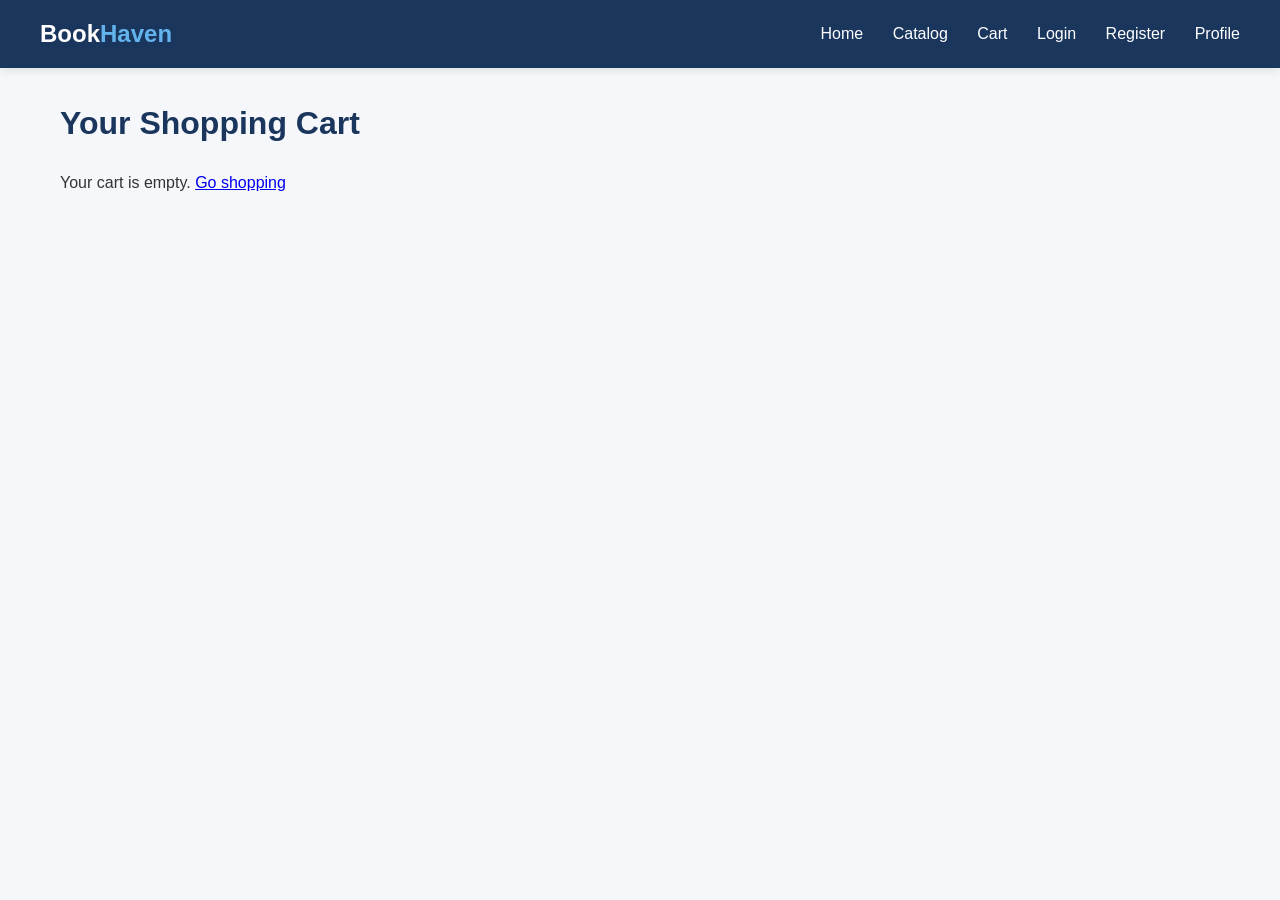
<file: cart.html>
<!DOCTYPE html>
<html lang="en">
<head>
<meta charset="UTF-8">
<title>Shopping Cart - BookHaven</title>
<link rel="stylesheet" href="style.css">
</head>
<body>
<header>
<div class="logo">Book<span>Haven</span></div>
<nav>
<a href="index.html">Home</a>
<a href="catalog.html">Catalog</a>
<a href="cart.html">Cart</a>
<a href="login.html">Login</a>
<a href="registration.html">Register</a>
<a href="profile.html">Profile</a>
</nav>
</header>

<div class="container">
<h1>Your Shopping Cart</h1>
<div id="cartContainer"></div>

<div id="totalsSection" class="totals" style="display:none;">
<p>Subtotal: <span id="subtotal">₹0</span></p>
<p>Tax (5%): <span id="tax">₹0</span></p>
<p class="grand-total">Grand Total: <span id="grandTotal">₹0</span></p>
<br>
<a href="payment.html" class="btn btn-success">Proceed to Payment</a>
</div>
</div>

<script src="script.js"></script>
<script>
displayCart();
</script>
</body>
</html>
</file>
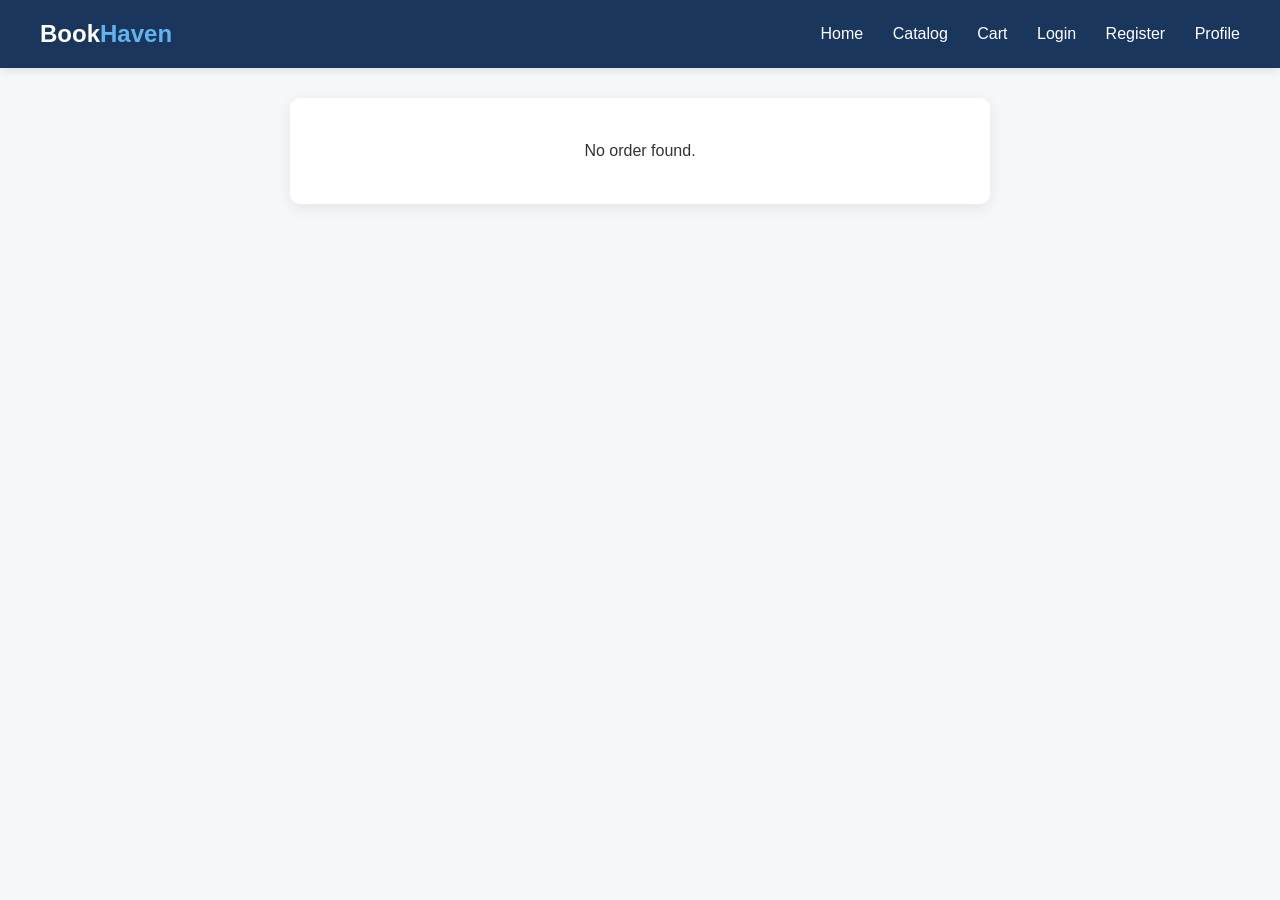
<file: confirmation.html>
<!DOCTYPE html>
<html lang="en">
<head>
<meta charset="UTF-8">
<title>Order Confirmation - BookHaven</title>
<link rel="stylesheet" href="style.css">
</head>
<body>
<header>
<div class="logo">Book<span>Haven</span></div>
<nav>
<a href="index.html">Home</a>
<a href="catalog.html">Catalog</a>
<a href="cart.html">Cart</a>
<a href="login.html">Login</a>
<a href="registration.html">Register</a>
<a href="profile.html">Profile</a>
</nav>
</header>

<div class="container">
<div class="confirmation-box" id="confirmationContent">
<h1>🎉 Order Confirmed!</h1>
<p>Thank you for shopping with BookHaven.</p>

<div class="order-details">
<p><strong>Order ID:</strong> <span id="orderId"></span></p>
<p><strong>Customer Name:</strong> <span id="customerName"></span></p>
<p><strong>Order Date:</strong> <span id="orderDate"></span></p>
<p><strong>Total Amount:</strong> <span id="orderTotal"></span></p>
<br>
<strong>Ordered Books:</strong>
<ul id="orderedBooks"></ul>
</div>

<br>
<a href="catalog.html" class="btn">Continue Shopping</a>
</div>
</div>

<script src="script.js"></script>
<script>
showConfirmation();
</script>
</body>
</html>
</file>
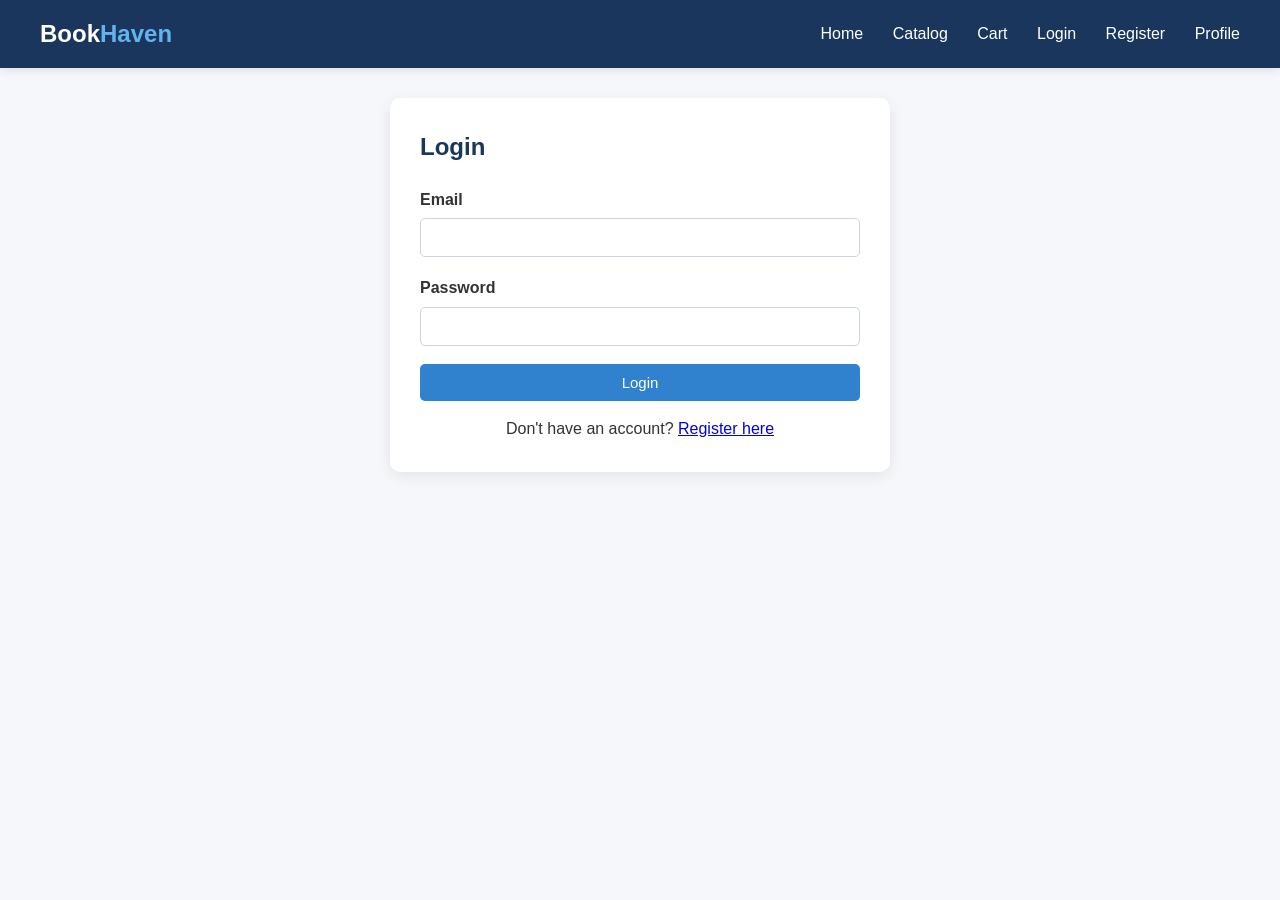
<file: login.html>
<!DOCTYPE html>
<html lang="en">
<head>
<meta charset="UTF-8">
<title>Login - BookHaven</title>
<link rel="stylesheet" href="style.css">
</head>
<body>
<header>
<div class="logo">Book<span>Haven</span></div>
<nav>
<a href="index.html">Home</a>
<a href="catalog.html">Catalog</a>
<a href="cart.html">Cart</a>
<a href="login.html">Login</a>
<a href="registration.html">Register</a>
<a href="profile.html">Profile</a>
</nav>
</header>

<div class="container">
<div class="form-box">
<h2>Login</h2>
<form onsubmit="loginUser(event)">
<div class="form-group">
<label>Email</label>
<input type="email" id="loginEmail" required>
<div id="loginEmailError" class="error"></div>
</div>
<div class="form-group">
<label>Password</label>
<input type="password" id="loginPassword" required>
<div id="loginPasswordError" class="error"></div>
</div>
<button type="submit" class="btn" style="width:100%">Login</button>
</form>
<p style="margin-top:15px; text-align:center;">
Don't have an account? <a href="registration.html">Register here</a>
</p>
</div>
</div>

<script src="script.js"></script>
</body>
</html>
</file>
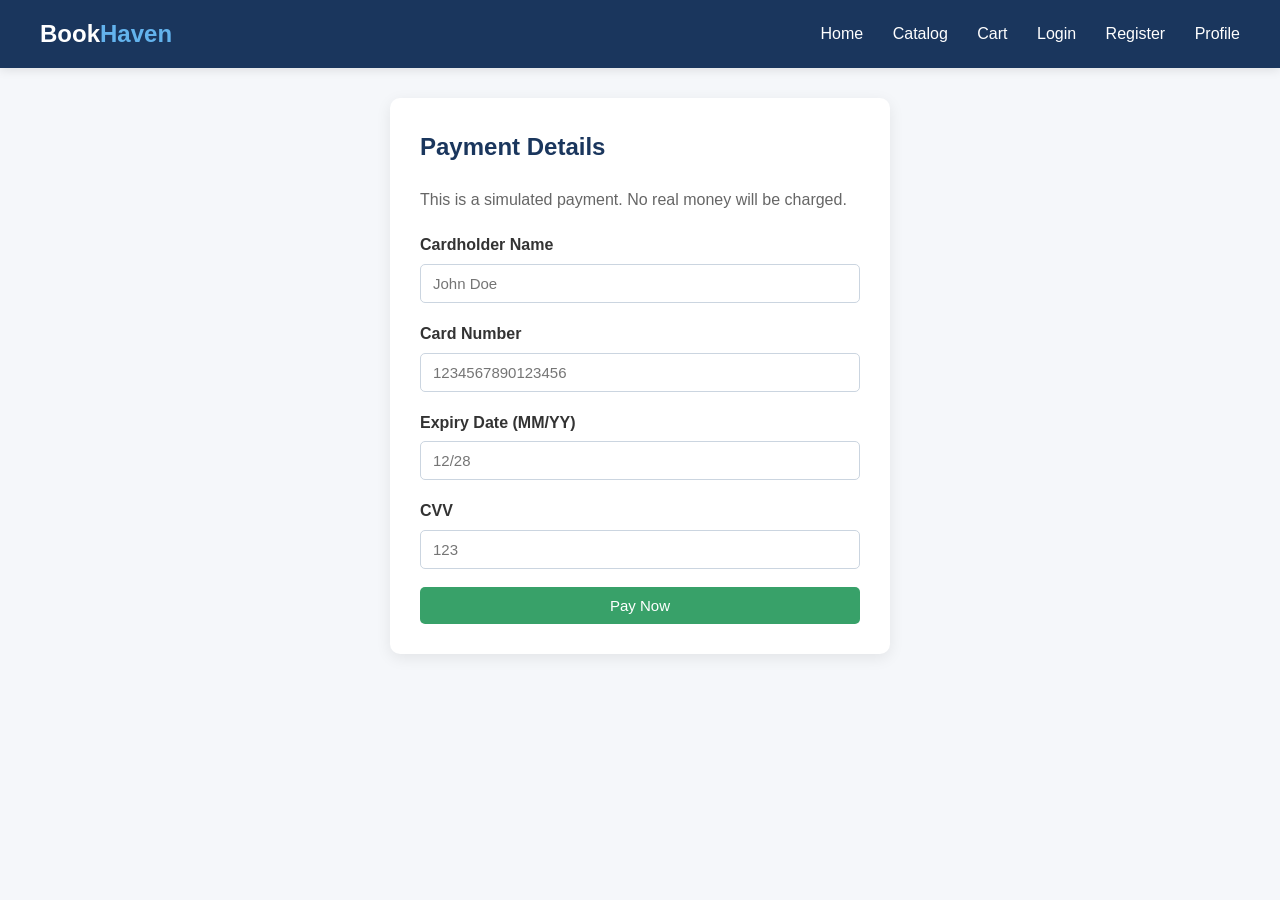
<file: payment.html>
<!DOCTYPE html>
<html lang="en">
<head>
<meta charset="UTF-8">
<title>Payment - BookHaven</title>
<link rel="stylesheet" href="style.css">
</head>
<body>
<header>
<div class="logo">Book<span>Haven</span></div>
<nav>
<a href="index.html">Home</a>
<a href="catalog.html">Catalog</a>
<a href="cart.html">Cart</a>
<a href="login.html">Login</a>
<a href="registration.html">Register</a>
<a href="profile.html">Profile</a>
</nav>
</header>

<div class="container">
<div class="form-box">
<h2>Payment Details</h2>
<p style="margin-bottom:20px; color:#666;">This is a simulated payment. No real money will be charged.</p>

<form onsubmit="processPayment(event)">
<div class="form-group">
<label>Cardholder Name</label>
<input type="text" id="cardName" placeholder="John Doe" required>
<div id="cardNameError" class="error"></div>
</div>
<div class="form-group">
<label>Card Number</label>
<input type="text" id="cardNumber" placeholder="1234567890123456" maxlength="16" required>
<div id="cardNumberError" class="error"></div>
</div>
<div class="form-group">
<label>Expiry Date (MM/YY)</label>
<input type="text" id="cardExpiry" placeholder="12/28" required>
<div id="cardExpiryError" class="error"></div>
</div>
<div class="form-group">
<label>CVV</label>
<input type="text" id="cardCvv" placeholder="123" maxlength="4" required>
<div id="cardCvvError" class="error"></div>
</div>
<button type="submit" class="btn btn-success" style="width:100%">Pay Now</button>
</form>
</div>
</div>

<script src="script.js"></script>
</body>
</html>
</file>
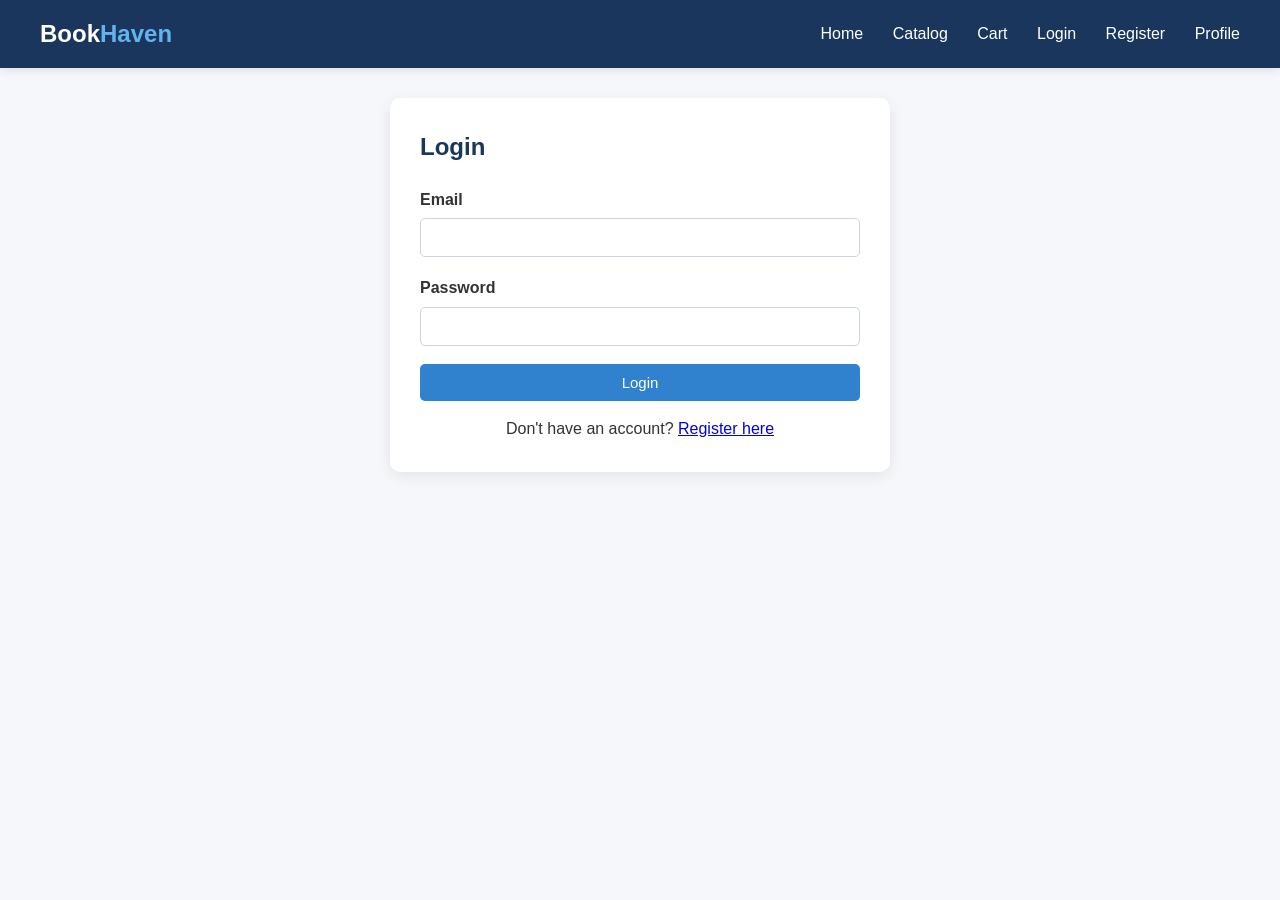
<file: profile.html>
<!DOCTYPE html>
<html lang="en">
<head>
<meta charset="UTF-8">
<title>My Profile - BookHaven</title>
<link rel="stylesheet" href="style.css">
</head>
<body>
<header>
<div class="logo">Book<span>Haven</span></div>
<nav>
<a href="index.html">Home</a>
<a href="catalog.html">Catalog</a>
<a href="cart.html">Cart</a>
<a href="login.html">Login</a>
<a href="registration.html">Register</a>
<a href="profile.html">Profile</a>
<a href="#" onclick="logout()">Logout</a>
</nav>
</header>

<div class="container">
<div class="form-box">
<h2>My Profile</h2>

<div id="viewSection">
<p><strong>Name:</strong> <span id="profileName"></span></p>
<p><strong>Email:</strong> <span id="profileEmail"></span></p>
<p><strong>Phone:</strong> <span id="profilePhone"></span></p>
<p><strong>Address:</strong> <span id="profileAddress"></span></p>
<br>
<button class="btn" onclick="enableEdit()">Edit Profile</button>
</div>

<div id="editSection" style="display:none;">
<form onsubmit="saveProfile(event)">
<div class="form-group">
<label>Name</label>
<input type="text" id="editName" required>
</div>
<div class="form-group">
<label>Phone</label>
<input type="text" id="editPhone" required>
</div>
<div class="form-group">
<label>Address</label>
<textarea id="editAddress" rows="3" required></textarea>
</div>
<button type="submit" class="btn btn-success">Save Changes</button>
<button type="button" class="btn" onclick="document.getElementById('editSection').style.display='none';
document.getElementById('viewSection').style.display='block';">Cancel</button>
</form>
</div>
</div>
</div>

<script src="script.js"></script>
<script>
loadProfile();
</script>
</body>
</html>
</file>
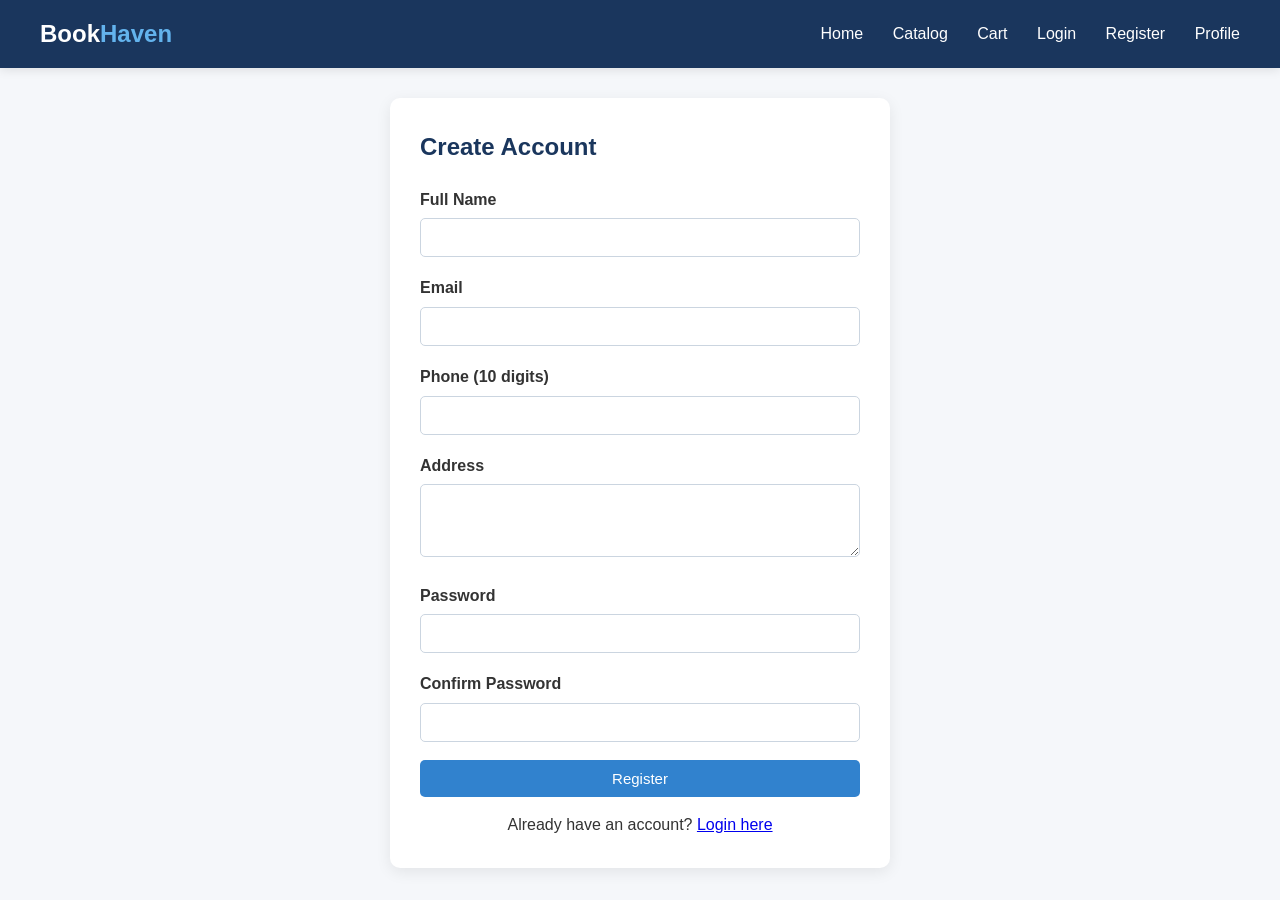
<file: registration.html>
<!DOCTYPE html>
<html lang="en">
<head>
<meta charset="UTF-8">
<title>Register - BookHaven</title>
<link rel="stylesheet" href="style.css">
</head>
<body>
<header>
<div class="logo">Book<span>Haven</span></div>
<nav>
<a href="index.html">Home</a>
<a href="catalog.html">Catalog</a>
<a href="cart.html">Cart</a>
<a href="login.html">Login</a>
<a href="registration.html">Register</a>
<a href="profile.html">Profile</a>
</nav>
</header>

<div class="container">
<div class="form-box">
<h2>Create Account</h2>
<div id="regSuccess" class="success-msg"></div>

<form onsubmit="registerUser(event)">
<div class="form-group">
<label>Full Name</label>
<input type="text" id="regName" required>
<div id="nameError" class="error"></div>
</div>
<div class="form-group">
<label>Email</label>
<input type="email" id="regEmail" required>
<div id="emailError" class="error"></div>
</div>
<div class="form-group">
<label>Phone (10 digits)</label>
<input type="text" id="regPhone" required>
<div id="phoneError" class="error"></div>
</div>
<div class="form-group">
<label>Address</label>
<textarea id="regAddress" rows="3" required></textarea>
<div id="addressError" class="error"></div>
</div>
<div class="form-group">
<label>Password</label>
<input type="password" id="regPassword" required>
<div id="passwordError" class="error"></div>
</div>
<div class="form-group">
<label>Confirm Password</label>
<input type="password" id="regConfirmPassword" required>
<div id="confirmError" class="error"></div>
</div>
<button type="submit" class="btn" style="width:100%">Register</button>
</form>
<p style="margin-top:15px; text-align:center;">
Already have an account? <a href="login.html">Login here</a>
</p>
</div>
</div>

<script src="script.js"></script>
</body>
</html>
</file>
<file: style.css>
* {
margin: 0;
padding: 0;
box-sizing: border-box;
font-family: 'Segoe UI', Tahoma, Geneva, Verdana, sans-serif;
}

body {
background-color: #f5f7fa;
color: #333;
line-height: 1.6;
}

/* Header */
header {
background-color: #1a365d;
color: white;
padding: 15px 40px;
display: flex;
justify-content: space-between;
align-items: center;
box-shadow: 0 2px 10px rgba(0,0,0,0.1);
}

.logo {
font-size: 24px;
font-weight: bold;
}

.logo span {
color: #63b3ed;
}

nav a {
color: white;
text-decoration: none;
margin-left: 25px;
font-size: 16px;
transition: color 0.3s;
}

nav a:hover {
color: #63b3ed;
}

/* Main content */
.container {
max-width: 1200px;
margin: 30px auto;
padding: 0 20px;
}

h1, h2 {
color: #1a365d;
margin-bottom: 20px;
}

/* Buttons */
.btn {
background-color: #3182ce;
color: white;
border: none;
padding: 10px 20px;
border-radius: 5px;
cursor: pointer;
font-size: 15px;
transition: background 0.3s;
}

.btn:hover {
background-color: #2b6cb0;
}

.btn-danger {
background-color: #e53e3e;
}

.btn-danger:hover {
background-color: #c53030;
}

.btn-success {
background-color: #38a169;
}

.btn-success:hover {
background-color: #2f855a;
}

/* Forms */
.form-box {
background: white;
padding: 30px;
border-radius: 10px;
box-shadow: 0 4px 15px rgba(0,0,0,0.08);
max-width: 500px;
margin: 0 auto;
}

.form-group {
margin-bottom: 18px;
}

.form-group label {
display: block;
margin-bottom: 6px;
font-weight: 600;
}

.form-group input,
.form-group select,
.form-group textarea {
width: 100%;
padding: 10px 12px;
border: 1px solid #cbd5e0;
border-radius: 5px;
font-size: 15px;
}

.form-group input:focus {
outline: none;
border-color: #3182ce;
}

.error {
color: #e53e3e;
font-size: 13px;
margin-top: 4px;
display: none;
}

.success-msg {
background: #c6f6d5;
color: #276749;
padding: 12px;
border-radius: 5px;
margin-bottom: 15px;
display: none;
}

/* Book cards */
.books-grid {
display: grid;
grid-template-columns: repeat(auto-fill, minmax(250px, 1fr));
gap: 25px;
}

.book-card {
background: white;
border-radius: 10px;
overflow: hidden;
box-shadow: 0 4px 12px rgba(0,0,0,0.08);
transition: transform 0.3s;
}

.book-card:hover {
transform: translateY(-5px);
}

.book-card img {
width: 100%;
height: 280px;
object-fit: cover;
}

.book-info {
padding: 15px;
}

.book-info h3 {
font-size: 17px;
margin-bottom: 6px;
}

.book-info p {
font-size: 14px;
color: #666;
margin-bottom: 4px;
}

.price {
font-size: 18px;
font-weight: bold;
color: #2b6cb0;
margin: 10px 0;
}

/* Cart table */
.cart-table {
width: 100%;
background: white;
border-radius: 10px;
overflow: hidden;
box-shadow: 0 4px 12px rgba(0,0,0,0.08);
border-collapse: collapse;
}

.cart-table th, .cart-table td {
padding: 15px;
text-align: left;
border-bottom: 1px solid #e2e8f0;
}

.cart-table th {
background: #edf2f7;
}

.qty-btn {
background: #edf2f7;
border: none;
width: 30px;
height: 30px;
border-radius: 4px;
cursor: pointer;
font-size: 16px;
}

.totals {
background: white;
padding: 20px;
border-radius: 10px;
margin-top: 20px;
text-align: right;
box-shadow: 0 4px 12px rgba(0,0,0,0.08);
}

.totals p {
font-size: 18px;
margin-bottom: 8px;
}

.totals .grand-total {
font-size: 22px;
font-weight: bold;
color: #2b6cb0;
}

/* Confirmation */
.confirmation-box {
background: white;
padding: 40px;
border-radius: 10px;
text-align: center;
box-shadow: 0 4px 15px rgba(0,0,0,0.08);
max-width: 700px;
margin: 0 auto;
}

.confirmation-box h1 {
color: #38a169;
}

.order-details {
text-align: left;
margin-top: 30px;
background: #f7fafc;
padding: 20px;
border-radius: 8px;
}

/* Search bar */
.search-bar {
display: flex;
gap: 10px;
margin-bottom: 25px;
}

.search-bar input {
flex: 1;
padding: 12px;
border: 1px solid #cbd5e0;
border-radius: 5px;
font-size: 15px;
}

footer {
background: #1a365d;
color: white;
text-align: center;
padding: 20px;
margin-top: 50px;
}
</file>
